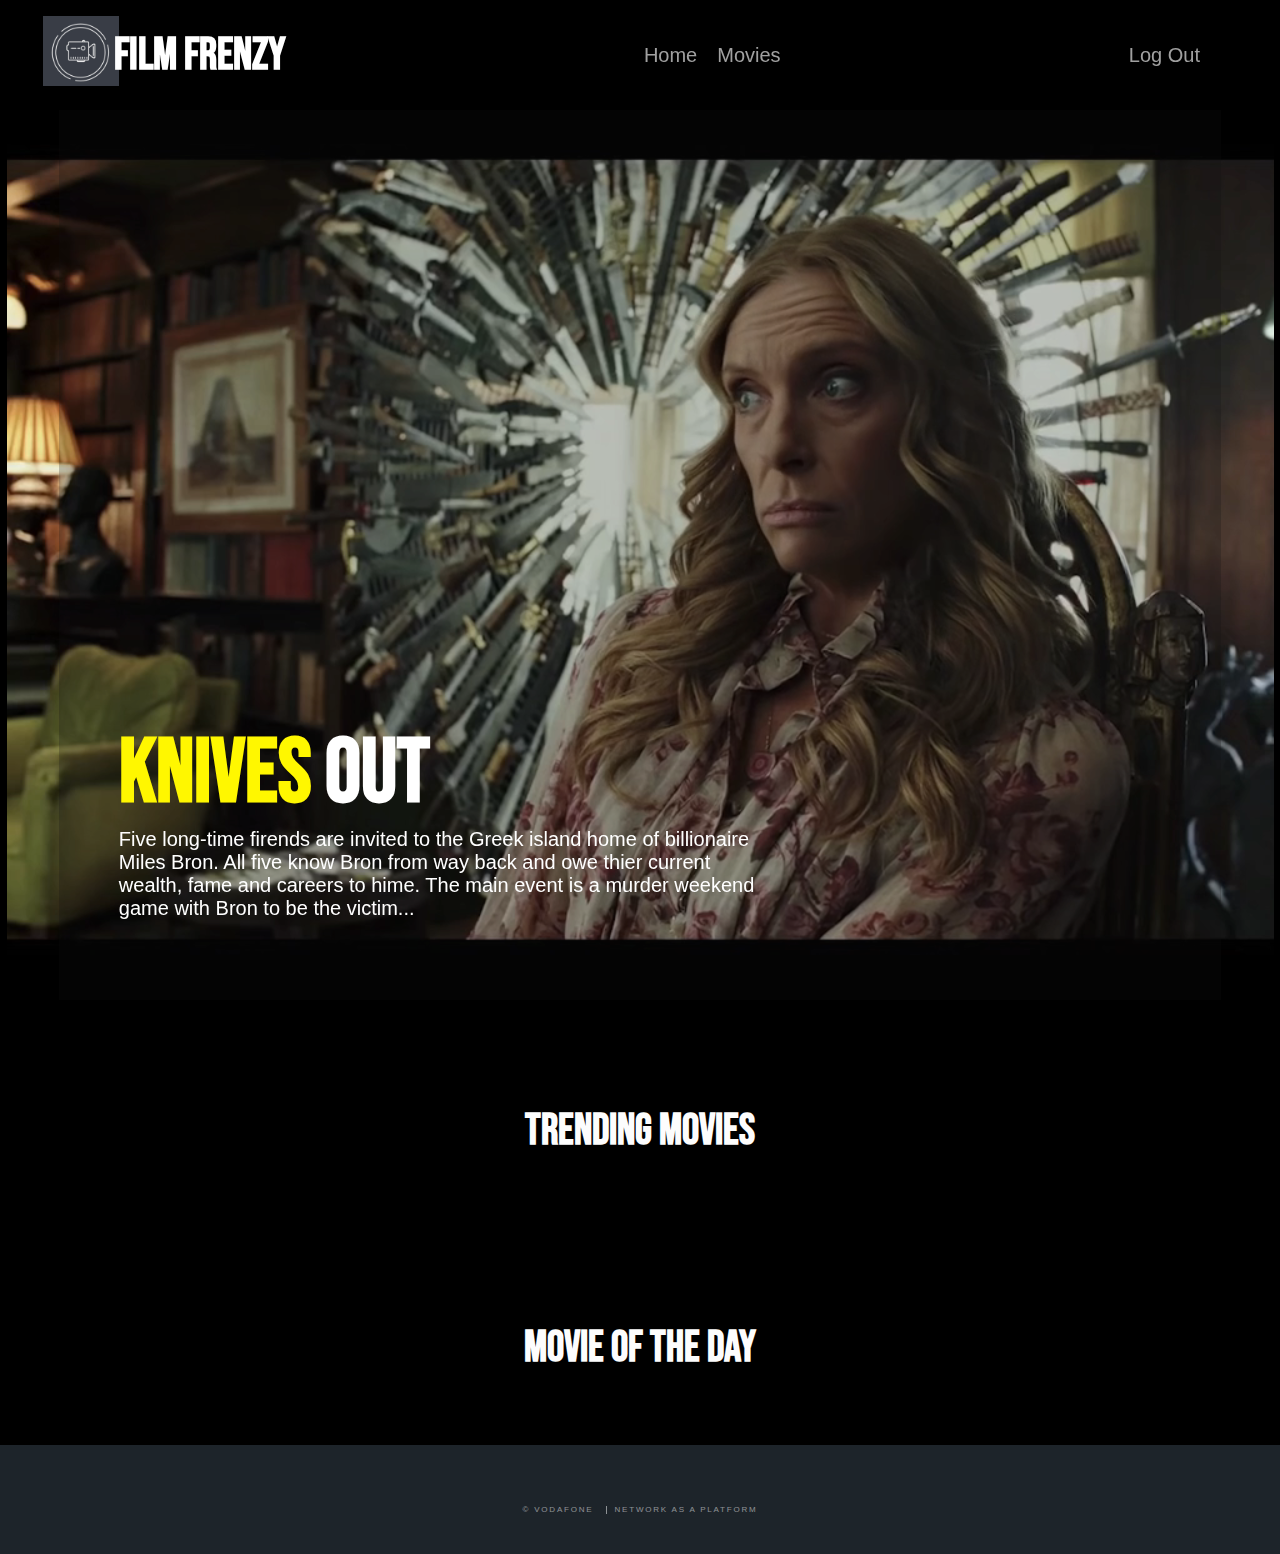
<file: index.html>
<!DOCTYPE html>
<html lang="en">
  <head>
    <meta charset="UTF-8" />
    <meta http-equiv="X-UA-Compatible" content="IE=edge" />
    <meta name="viewport" content="width=device-width, initial-scale=1.0" />
    <link rel="stylesheet" href="css/style.css" />
    <link rel="preconnect" href="https://fonts.googleapis.com" />
    <link rel="preconnect" href="https://fonts.gstatic.com" crossorigin />
    <link href="https://fonts.googleapis.com/css2?family=Bebas+Neue&display=swap" rel="stylesheet"/>
    <title>Film Frenzy</title>
  </head>
  <body>
    <!-- NavBar and links -->
    <nav class="navHeader">
      <div class="navWrapper">
        <h2 class="websiteTitle">
          <img src="./img/Screenshot 2023-01-21 at 20.30.05.png" alt="" style="
          width: 13%;
          margin: -17px;
      ">
          <span class="navLogoTitle">Film Frenzy</span>
        </h2>
        <div class="navLinksContainer">
          <ul class="navMenu">
            <li><a href="index.html">Home</a></li>
            <li><a href="movies.html">Movies</a></li>
            <li><a href="login.html">Log Out</a></li>
          </ul>
        </div>
      </div>
    </nav>
    <!-- The movie overlay, video and information for new release -->
    <header>
      <div class="newReleaseContainer">
        <video width="100%" class="newReleaseVideo" autoplay muted loop>
          <source src="img/2023-01-20 00-14-57 copy.mp4" type="video/mp4" codecs="avc1, mp4a"/> 
          Your browser does not support the video tag.
        </video>
        <div class="overlay"></div>
        <div class="newReleaseInfo">
          <h3><span class="knivesOutTitle">Knives</span> Out</h3>
          <p>
            Five long-time firends are invited to the Greek island home of
            billionaire Miles Bron. All five know Bron from way back and owe
            thier current wealth, fame and careers to hime. The main event is a
            murder weekend game with Bron to be the victim...
          </p>
        </div>
      </div>
    </header>
    <!-- Trending movie cards displaying the top movies and data abstracted from the OMBD API -->
    <section>
      <div id="movies" class="categoryList">
        <h3 class="categoryTitle">Trending Movies</h3>
          <div class="swiper-wrapper trendingContainer"></div>
      </div>
    </section>
    <!-- Movie of the Day section, automated cycle upon page load that presents user with a new movie everytime -->
    <section id="motd">
      <div id="tvshows" class="categoryList">
        <h3 class="categoryTitle">Movie of the Day</h3>
        <img id="motd-poster" alt="">
        <div class="newReleaseInfo">
          <!-- The h3 and p elements will be filled with info through our automated Javascript -->
          <h3 id="motd-title"></h3>
          <p id="motd-p">
          </p>
        </div>
      </div>
    </section>
     <!-- Footer -->
     <footer id="footer">
      <ul class="copyright">
        <li>&copy; Vodafone</li>
        <li>Network as a Platform</li>
      </ul>
    </footer>
    <script src="js/main.js"></script>
  </body>
</html>
</file>
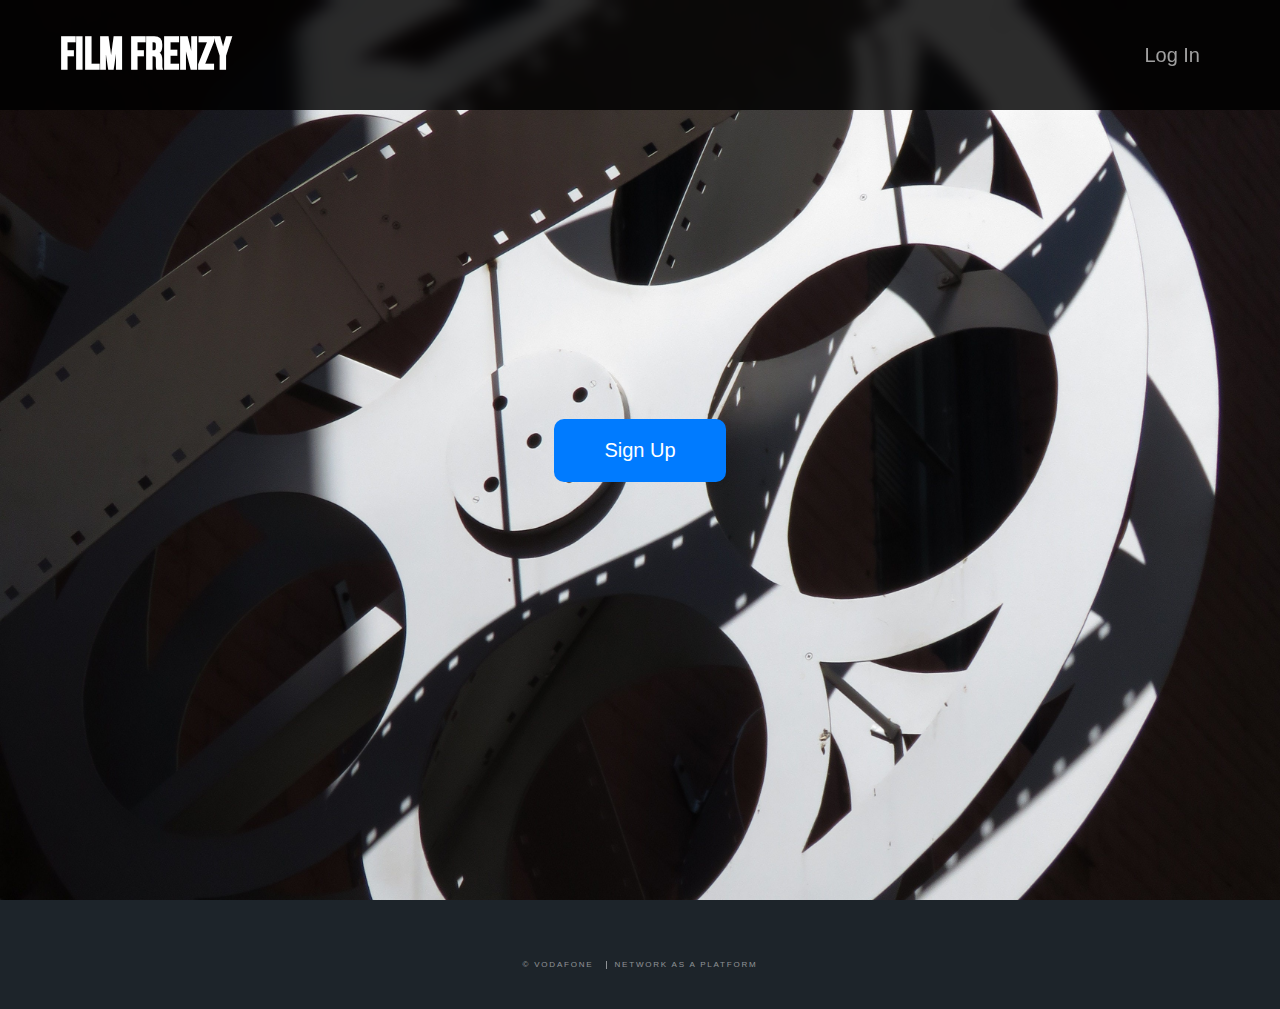
<file: login.html>
<!DOCTYPE html>
<html lang="en">
  <head>
    <meta charset="UTF-8" />
    <meta http-equiv="X-UA-Compatible" content="IE=edge" />
    <meta name="viewport" content="width=device-width, initial-scale=1.0" />
    <link rel="stylesheet" href="css/style.css" />
    <link rel="preconnect" href="https://fonts.googleapis.com" />
    <link rel="preconnect" href="https://fonts.gstatic.com" crossorigin />
    <link href="https://fonts.googleapis.com/css2?family=Bebas+Neue&display=swap" rel="stylesheet"/>
    <title>Film Frenzy</title>
  </head>
  <body style="
            background-image: url('./img/anika-mikkelson-dWYjy9zIiF8-unsplash.jpg') ; 
            background-size: cover; 
            background-position: center;">
    <nav class="navHeader">
      <div class="navWrapper">
        <h2 class="websiteTitle">
          <span class="navLogoTitle">Film Frenzy</span>
        </h2>
        <div class="navLinksContainer">
          <ul class="navMenu">
            <li><a href="index.html">Log In</a></li>
          </ul>
        </div>
      </div>
    </nav>
    <div class="center">
        <button class="bigButton">Sign Up</button>
      </div>
     <!-- Footer -->
     <footer id="footer">
        <ul class="copyright">
          <li>&copy; Vodafone</li>
          <li>Network as a Platform</li>
        </ul>
      </footer>
    <script src="js/main.js"></script>
  </body>
</html>
</file>
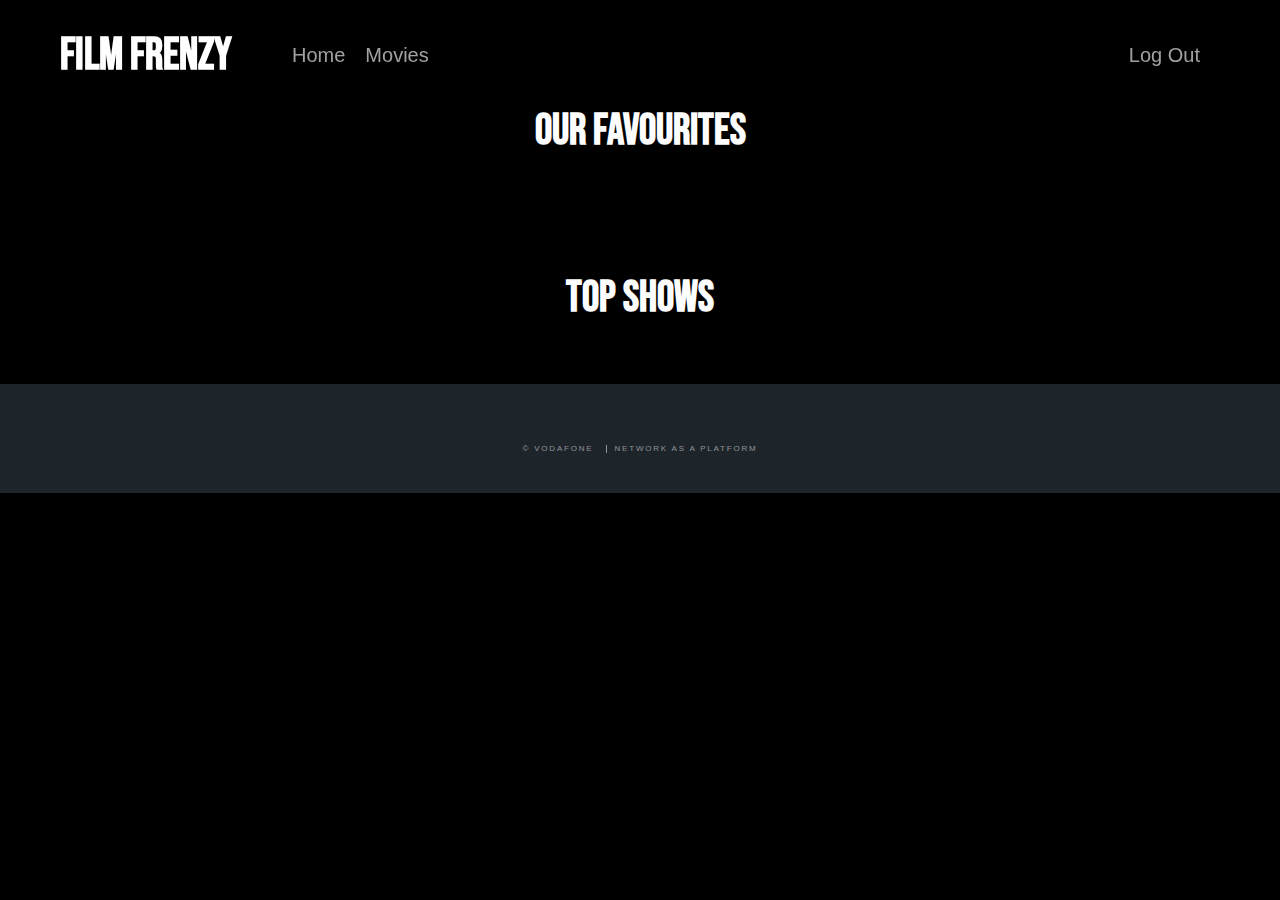
<file: movies.html>
<!DOCTYPE html>
<html lang="en">
  <head>
    <meta charset="UTF-8" />
    <meta http-equiv="X-UA-Compatible" content="IE=edge" />
    <meta name="viewport" content="width=device-width, initial-scale=1.0" />
    <link rel="stylesheet" href="css/style.css" />
    <link rel="preconnect" href="https://fonts.googleapis.com" />
    <link rel="preconnect" href="https://fonts.gstatic.com" crossorigin />
    <link href="https://fonts.googleapis.com/css2?family=Bebas+Neue&display=swap" rel="stylesheet"/>
    <title>Film Frenzy</title>
  </head>
  <body>
   <!-- NavBar and links -->
    <nav class="navHeader">
      <div class="navWrapper">
        <h2 class="websiteTitle">
          <span class="navLogoTitle">Film Frenzy</span>
        </h2>
        <div class="navLinksContainer">
          <ul class="navMenu">
            <li><a href="index.html">Home</a></li>
            <li><a href="movies.html">Movies</a></li>
            <li><a href="login.html">Log Out</a></li>
          </ul>
        </div>
      </div>
    </nav>
    <section>
      <!-- Trending movie cards displaying the top movies and data abstracted from the OMBD API -->
      <div id="movies" class="categoryList">
        <h3 class="categoryTitle">Our Favourites</h3>
          <div class="swiper-wrapper favouritesContainer"></div>
      </div>
      <!-- Top Shows card displaying the top shows and data abstracted from the OMBD API -->
      <div id="tvshows" class="categoryList">
        <h3 class="categoryTitle">Top Shows</h3>
          <div class="swiper-wrapper topshowsContainer"></div>
      </div>
    </section>
     <!-- Footer -->
     <footer id="footer">
        <ul class="copyright">
          <li>&copy; Vodafone</li>
          <li>Network as a Platform</li>
        </ul>
      </footer>
    <script src="js/main.js"></script>
  </body>
</html>
</file>
<file: css/style.css>
/******************************************
/* CSS
/*******************************************/

/* Box Model Hack */
* {
  box-sizing: border-box;
  margin: 0;
  padding: 0;
  font-family: "Martel Sans", sans-serif;
}

/* Using camelCase for Naming conventions for classes and Ids */
/* Media Queries are kept at the bottom of the file  */
/******************************************
/* Default styling
/*******************************************/
html {
  font-size: 62.5%;
  scroll-behavior: smooth;
}

body {
  background: #000000;
}


/******************************************
/* Nav Bar
/*******************************************/

.navHeader { /* overarching nav bar properties to allow to to stick and organise contents */
  background-color: #000000d2;
  width: 100%;
  height: 11rem;
  padding: 0 6rem;
  display: flex;
  flex-direction: column;
  align-items: center;
  justify-content: center;
  position: fixed;
  backdrop-filter: blur(8px);
  z-index: 1000;
  overflow: auto;
}

.navWrapper { /* wraps the nav bar and organises the different elements */
  width: 100%;
  display: flex;
  height: 100%;
  flex-direction: row;
  align-items: center;
  justify-content: space-between;
  max-width: 1600px;
}

.websiteTitle { 
  /* fontsize for the website title  */
  font-size: 4.5rem;
}

.navLogoTitle {
  /* properties for the span writing within the h2 class */
  font-family: "Bebas Neue", cursive;
  display: inline-block;
  color: #ffff;
}
.navLinksContainer {
  /* container to keep contents organised */
  width: 80%;
}
/* To float left and right the links in the nav bar */
.navLinksContainer > ul li {
  float: left;
}
.navLinksContainer > ul li:last-child {
  float: right;
}

/* Styling for the Nav bar individiual links */
.navMenu {
  align-items: center;
  list-style-type: none;
}

.navMenu li {
  margin-right: 2rem;
  font-family: "Martel Sans", sans-serif;
}

.navMenu a {
  color: #c2c2c2d2;
  font-size: 2rem;
  text-decoration: none;
  position: relative;
  padding-bottom: 1px;
}

/* Cursor animation to put a underline when hovering */
.navMenu a::before {
  content: "";
  position: absolute;
  bottom: 0;
  right: 0;
  width: 0;
  height: 2px;
  background-color: #006aff;
  transition: width 0.6s cubic-bezier(0.25, 1, 0.5, 1);
}

/******************************************
/* Main body - New Release Banner
/*******************************************/
header {
  padding: 0 6rem;
  display: flex;
  flex-direction: column;
  justify-content: center;
  align-items: center;
}
/* Container to keep in video and information */
.newReleaseContainer {
  width: 100.2%;
  display: flex;
  align-items: center;
  justify-content: center;
  position: relative;
  flex-direction: column;
  max-width: 1600px;
}
/* Video properties */
.newReleaseVideo {
  height: 65rem;
  width: 109%;
  background-position: center;
  background-repeat: no-repeat;
  background-size: cover;
  max-width: 1700px;
  object-fit: cover;
  margin-top: 10rem;
}
/* Dark overlay so video isnt too bright */
.overlay {
  position: absolute;
  background-color: rgba(16, 17, 16, 0.234);
  width: 100%;
  height: 100%;
  max-width: 1600px;
}
/* Text on the overlay of the video */
.newReleaseInfo {
  width: 65rem;
  position: absolute;
  left: 6rem;
  bottom: 8%;
}

.newReleaseInfo h3,
.knivesOutTitle {
  font-family: "Bebas Neue", cursive;
  font-size: 9rem;
}

.knivesOutTitle {
  color: #fff700;
}

.newReleaseInfo h3 {
  color: #fff;
}

.newReleaseInfo p {
  color: white;
  font-size: 2rem;
}

/******************************************
/* Main body - Trending Movie Row
/*******************************************/

section {
  display: flex;
  flex-direction: column;
  justify-content: center;
  align-items: center;
  padding: 2.5rem 6rem;
}
/* Property that defines the lists width and sizing */
.categoryList {
  width: 100%;
  max-width: 1600px;
  background: rgb(0, 0, 0);
  margin-top: 8rem;
  overflow: hidden;
}

.categoryTitle {
  color: rgb(253, 253, 253);
  font-family: "Bebas Neue", cursive;
  font-size: 4.3rem;
  position: relative;
  margin-bottom: 3.5rem;
  text-align: center;
}
/* These next 12 classes are being used in the javascript file 
rather than the html to create new properties every time the page loads */ 
.swiper {
  width: 100%;
  height: 40rem;
}
/* This makes a new card and below is the different elements within the card when hovered over */
.swiper-slide {
  position: relative;
  overflow: hidden;
  width: auto;
  color: #ffffff;
  text-align: left;
  background-color: #0c0a07;
  font-size: 16px;
  padding: 1rem;
}
.swiper-slide * {
  -webkit-box-sizing: border-box;
  box-sizing: border-box;
  -webkit-transition: all 0.35s ease;
  transition: all 0.35s ease;
}
.swiper-slide {
  display: inline-block;
  width: 20%;
  height: 20%;
  padding: 10px;
}

.movie-img {
  height: 300px;
  object-fit: contain;
}

.swiper-slide img {
  width: 100%;
  height: 100%;
  object-fit: cover;
  -webkit-transition-delay: 0.2s;
  transition-delay: 0.2s;
  backface-visibility: hidden;
}
.swiper-slide figcaption {
  position: absolute;
  top: 50%;
  left: 0;
  width: 100%;
  -webkit-transform: scale(0.5) translate(0%, -50%);
  transform: scale(0.5) translate(0%, -50%);
  -webkit-transform-origin: 50% 0%;
  -ms-transform-origin: 50% 0%;
  transform-origin: 50% 0%;
  z-index: 1;
  opacity: 0;
  padding: 0 30px;
}
.swiper-slide h3,
.swiper-slide p {
  line-height: 1.5em;
}
.swiper-slide h3 {
  margin: 0;
  font-weight: 800;
  text-transform: uppercase;
}
.swiper-slide p {
  font-size: 0.8em;
  font-weight: 500;
  margin: 0 0 15px;
}
.swiper-slide .read-more {
  border: 2px solid #ffffff;
  padding: 0.5em 1em;
  font-size: 0.8em;
  text-decoration: none;
  color: #ffffff;
  display: inline-block;
}
/* A small animation when the readmore is hovered over */
.swiper-slide .read-more:hover {
  background-color: #ffffff;
  color: #006aff;
  cursor: pointer;
}
.swiper-slide:hover img,
.swiper-slide.hover img {
  -webkit-animation: swiper-slide 0.45s linear;
  animation: swiper-slide 0.45s linear;
  -webkit-animation-iteration-count: 1;
  animation-iteration-count: 1;
  -webkit-animation-fill-mode: forwards;
  animation-fill-mode: forwards;
  cursor: pointer;
}
.swiper-slide:hover figcaption,
.swiper-slide.hover figcaption {
  -webkit-transform: scale(1) translate(0, -50%);
  transform: scale(1) translate(0, -50%);
  opacity: 1;
  -webkit-transition-delay: 0.35s;
  transition-delay: 0.35s;
}

/******************************************
/* Main body - Movie of the Day 
/*******************************************/
#motd .overlay {
  position: unset;
}

#motd .newReleaseInfo{
  position: unset;
  float: right;
}

/******************************************
/* Login Page - Signup
/*******************************************/

.center {
  display: flex;
  justify-content: center;
  align-items: center;
  height: 100vh;
}

.bigButton {
  font-size: 2em;
  padding: 20px 50px;
  background-color: #007bff;
  color: white;
  border: none;
  border-radius: 10px;
  cursor: pointer;
}

.bigButton:hover {
  background-color: #0069d9;
}


/******************************************
/* Footer
/*******************************************/

#footer {
  padding: 6em 0 4em 0 ;
  background-color: #1d242a;
  text-align: center;
}

#footer .icons {
  font-size: 1.25em;
}

#footer .icons a {
  color: rgba(255, 255, 255, 0.5);
}

#footer .icons a:hover {
  color: #fff;
}

#footer .copyright {
  color: rgba(255, 255, 255, 0.5);
  font-size: 0.8em;
  letter-spacing: 0.225em;
  list-style: none;
  padding: 0;
  text-transform: uppercase;
}

#footer .copyright li {
  border-left: solid 1px rgba(255, 255, 255, 0.5);
  display: inline-block;
  line-height: 1em;
  margin-left: 1em;
  padding-left: 1em;
}

#footer .copyright li:first-child {
  border-left: 0;
  margin-left: 0;
  padding-left: 0;
}

#footer .copyright li a {
  color: inherit;
}

#footer .copyright li a:hover {
  color: #fff;
}  

/******************************************
/* Media Queries
/*******************************************/

/******************************************
/* MQ Nav Bar
/*******************************************/


@media (hover: hover) and (pointer: fine) {
  .navMenu a:hover::before {
    left: 0;
    right: auto;
    width: 100%;
  }
}

@media screen and (max-width: 1090px) {
  .navHeader {
    height: 15.5rem;
    padding: 0;
  }
  .navWrapper {
    flex-direction: column;
    justify-content: center;
  }

}

@media screen and (max-width: 660px) {
  .navMenu li {
    font-size: 1.9rem;
    margin-right: 1.8rem;
  }

  .navMenu li:last-child {
    margin-right: 0;
  }
}


/******************************************
/* MQ Main body - New Release Banner
/*******************************************/

@media screen and (max-height: 920px) {
  .newReleaseVideo {
    height: 100vh;
  }
}

@media screen and (max-width: 990px) {
  header {
    padding: 0;
    margin: 0;
  }
  section {
    padding: 2.5rem 2.5rem;
  }

  .newReleaseVideo {
    height: 75rem;
    margin-top: 0;
  }

  .newReleaseInfo {
    width: 100%;
    left: 0;
    padding: 0 5rem;
  }
  .newReleaseInfo h2 {
    font-size: 1.9rem;
  }

  .newReleaseInfo h3,
  .knivesOutTitle {
    font-size: 7rem;
  }

  .newReleaseInfo p {
    font-size: 1.7rem;
  }

}

@media screen and (max-width: 665px) {
  .newReleaseInfo {
    width: 100%;
    bottom: 9%;
    left: 0;
    display: flex;
    justify-content: center;
    align-items: center;
    flex-direction: column;
    text-align: center;
    padding: 0 5rem;
  }
  .newReleaseInfo p {
    font-size: 1.6rem;
  }

  section {
    text-align: center;
    align-items: center;
  }

  .categoryTitle:before {
    content: "";
    height: 3px;
    width: 90px;
    position: absolute;
    bottom: -2px;
    left: 42%;
  }

  .newReleaseInfo h3,
  .knivesOutTitle {
    font-size: 5rem;
  }
}

@media screen and (max-width: 415px) {
  .newReleaseInfo {
    padding: 0 1.5rem;
  }
}

@media screen and (max-width: 490px) {
  section {
    padding: 2.5rem 5rem;
  }
}


/******************************************
/* MQ Trending Movie Row Slide
/*******************************************/
@keyframes swiper-slide {
  50% {
    -webkit-transform: scale(0.8) translateY(0%);
    transform: scale(0.8) translateY(0%);
    opacity: 0.5;
  }
  100% {
    -webkit-transform: scale(0.8) translateY(-150%);
    transform: scale(0.8) translateY(-150%);
    opacity: 0.5;
  }
}

@-webkit-keyframes swiper-slide {
  50% {
    -webkit-transform: scale(0.8) translateY(0%);
    transform: scale(0.8) translateY(0%);
    opacity: 0.5;
  }
  100% {
    -webkit-transform: scale(0.8) translateY(-150%);
    transform: scale(0.8) translateY(-150%);
    opacity: 0.5;
  }
}


/******************************************
/* MQ Footer
/*******************************************/
@media screen and (max-width: 480px) {
  #footer .copyright li {
    border: 0;
    display: block;
    line-height: 1.65em;
    margin: 0;
    padding: 0.5em 0;
  }

}

@media screen and (max-width: 980px) {
  #footer {
    padding: 4em 3em 2em 3em ;
  }

}

@media screen and (max-width: 736px) {
  #footer {
    padding: 3em 2em 1em 2em ;
  }

}
</file>
